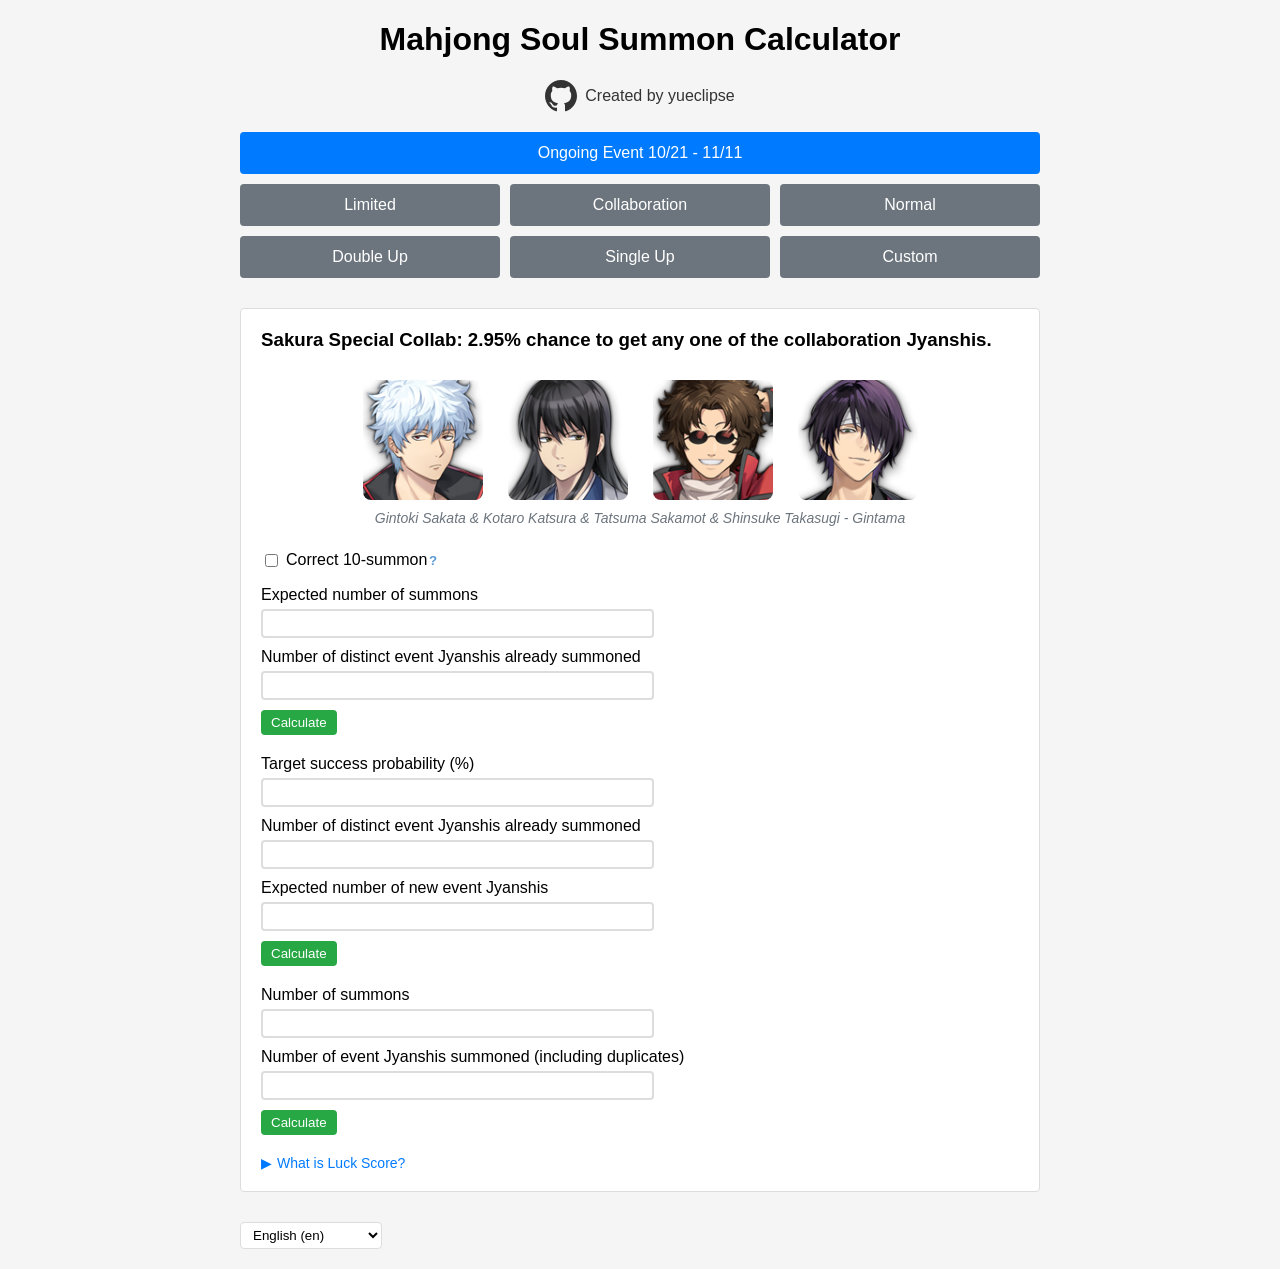
<file: index.html>
<!DOCTYPE html>
<html lang="en">
<head>
    <meta charset="UTF-8">
    <meta name="viewport" content="width=device-width, initial-scale=1.0">
    <meta name="google-site-verification" content="eS2sTvL0IAuFRR-IDkRVOPlxaQmhtZx4slPvna0T9s0" />
    <title>Mahjong Soul Summon Calculator</title>
    <link rel="stylesheet" href="css/styles.css">
    <link rel="icon" type="image/jpg" href="images/favicon.jpg">
</head>
<body>
    <h1 data-translate="Mahjong Soul Summon Calculator">Mahjong Soul Summon Calculator</h1>

    <a href="https://github.com/yueclipse/MahjongSoulSummonCalculator" target="_blank" class="github-link">
        <svg class="github-icon" viewBox="0 0 24 24" fill="#333">
            <path d="M12 0c-6.626 0-12 5.373-12 12 0 5.302 3.438 9.8 8.207 11.387.599.111.793-.261.793-.577v-2.234c-3.338.726-4.033-1.416-4.033-1.416-.546-1.387-1.333-1.756-1.333-1.756-1.089-.745.083-.729.083-.729 1.205.084 1.839 1.237 1.839 1.237 1.07 1.834 2.807 1.304 3.492.997.107-.775.418-1.305.762-1.604-2.665-.305-5.467-1.334-5.467-5.931 0-1.311.469-2.381 1.236-3.221-.124-.303-.535-1.524.117-3.176 0 0 1.008-.322 3.301 1.23.957-.266 1.983-.399 3.003-.404 1.02.005 2.047.138 3.006.404 2.291-1.552 3.297-1.23 3.297-1.23.653 1.653.242 2.874.118 3.176.77.84 1.235 1.911 1.235 3.221 0 4.609-2.807 5.624-5.479 5.921.43.372.823 1.102.823 2.222v3.293c0 .319.192.694.801.576 4.765-1.589 8.199-6.086 8.199-11.386 0-6.627-5.373-12-12-12z"/>
        </svg>
        <span class="github-text" data-translate="Created by yueclipse">Created by yueclipse</span>
    </a>

    <div class="button-container">
        <button id="event-btn" class="event-button"></button>
        <div class="sub-buttons">
            <button id="limited-btn"class="pool-button" data-translate="Limited">Limited</button>
            <button id="collab-btn" class="pool-button" data-translate="Collaboration">Collaboration</button>
            <button id="normal-btn" class="pool-button" data-translate="Normal">Normal</button>
        </div>
        <div class="sub-buttons">
            <button id="doubleup-btn" class="pool-button" data-translate="Double Up">Double Up</button>
            <button id="singleup-btn" class="pool-button" data-translate="Single Up">Single Up</button>
            <button id="custom-btn" class="pool-button" data-translate="Custom">Custom</button>
        </div>
    </div>

    <div id="event-content" class="content">
        <div class="pool-section">
            <h3 id="event-title"></h3>
            
            <div id="event-character-display" class="character-display"></div>

            <div id="event-correct-10-summon-section" class="checkbox-group"></div>

            <div class="calc-group">
                <label for="n-event" data-translate="Expected number of summons">Expected number of summons</label>
                <input type="number" id="n-event" inputmode="numeric">
                <span id="n-event-error" class="error-text"></span>
                <label for="s-event" id="s-event-label" data-translate="Number of distinct event Jyanshis already summoned">Number of distinct event Jyanshis already summoned</label>
                <input type="number" id="s-event" inputmode="numeric">
                <span id="s-event-error" class="error-text"></span>
                <button onclick="calculateEventSuccessProbability()" data-translate="Calculate">Calculate</button>
                <div id="output-event-success" class="output"></div>
            </div>

            <div class="calc-group">
                <label for="n-event-target" data-translate="Target success probability (%)">Target success probability (%)</label>
                <input type="number" id="n-event-target" inputmode="decimal">
                <span id="n-event-target-error" class="error-text"></span>
                <label for="s-event-target" id="s-event-target-label" data-translate="Number of distinct event Jyanshis already summoned">Number of distinct event Jyanshis already summoned</label>
                <input type="number" id="s-event-target" inputmode="numeric">
                <span id="s-event-target-error" class="error-text"></span>
                <label for="target-s-event-target" id="target-s-event-target-label" data-translate="Expected number of new event Jyanshis">Expected number of new event Jyanshis</label>
                <input type="number" id="target-s-event-target" inputmode="numeric">
                <span id="target-s-event-target-error" class="error-text"></span>
                <button onclick="calculateEventSummonNum()" data-translate="Calculate">Calculate</button>
                <div id="output-event-target" class="output"></div>
            </div>
            
            <div class="calc-group">
                <label for="n-event-score" data-translate="Number of summons">Number of summons</label>
                <input type="number" id="n-event-score" inputmode="numeric">
                <span id="n-event-score-error" class="error-text"></span>
                <label for="k-event-score" data-translate="Number of event Jyanshis summoned (including duplicates)">Number of event Jyanshis summoned (including duplicates)</label>
                <input type="number" id="k-event-score" inputmode="numeric">
                <span id="k-event-score-error" class="error-text"></span>
                <button onclick="calculateLuckScore('event', config.pools.event.probability)" data-translate="Calculate">Calculate</button>
                <div id="output-event-score" class="output"></div>
            </div>

            <div id="event-score-explanation-section" class="explanation-section"></div>
        </div>
    </div>

    <div id="limited-content" class="content">
        <div class="pool-section">
            <h3 data-translate="Limited Pool: 1% chance to get the limited Jyanshi.">Limited Pool: 1% chance to get the limited Jyanshi.</h3>
            
            <div id="limited-character-display" class="character-display"></div>

            <div id="limited-correct-10-summon-section" class="checkbox-group"></div>

            <div class="calc-group">
                <label for="n-limited" data-translate="Expected number of summons">Expected number of summons</label>
                <input type="number" id="n-limited" inputmode="numeric">
                <span id="n-limited-error" class="error-text"></span>
                <button onclick="calculateLimitedSuccessProbability()" data-translate="Calculate">Calculate</button>
                <div id="output-limited-success" class="output"></div>
            </div>
            
            <div class="calc-group">
                <label for="n-limited-target" data-translate="Target success probability (%)">Target success probability (%)</label>
                <input type="number" id="n-limited-target" inputmode="decimal">
                <span id="n-limited-target-error" class="error-text"></span>
                <button onclick="calculateLimitedSummonNum()" data-translate="Calculate">Calculate</button>
                <div id="output-limited-target" class="output"></div>
            </div>

            <div class="calc-group">
                <label for="n-limited-score" data-translate="Number of summons">Number of summons</label>
                <input type="number" id="n-limited-score" inputmode="numeric">
                <span id="n-limited-score-error" class="error-text"></span>
                <label for="k-limited-score" data-translate="Number of limited Jyanshis summoned">Number of limited Jyanshis summoned</label>
                <input type="number" id="k-limited-score" inputmode="numeric">
                <span id="k-limited-score-error" class="error-text"></span>
                <button onclick="calculateLuckScore('limited', config.pools.limited.probability)" data-translate="Calculate">Calculate</button>
                <div id="output-limited-score" class="output"></div>
            </div>

            <div id="limited-score-explanation-section" class="explanation-section"></div>
        </div>
    </div>

    <div id="collab-content" class="content">
        <div class="pool-section">
            <h3 data-translate="Collaboration Pool: 2.95% chance to get any one of four collaboration Jyanshis.">Collaboration Pool: 2.95% chance to get any one of four collaboration Jyanshis.</h3>
            
            <div id="collab-character-display" class="character-display"></div>

            <div id="collab-correct-10-summon-section" class="checkbox-group"></div>

            <div class="calc-group">
                <label for="n-collab" data-translate="Expected number of summons">Expected number of summons</label>
                <input type="number" id="n-collab" inputmode="numeric">
                <span id="n-collab-error" class="error-text"></span>
                <label for="s-collab" data-translate="Number of distinct collaboration Jyanshis already summoned">Number of distinct collaboration Jyanshis already summoned</label>
                <input type="number" id="s-collab" inputmode="numeric">
                <span id="s-collab-error" class="error-text"></span>
                <button onclick="calculateCollabSuccessProbability()" data-translate="Calculate">Calculate</button>
                <div id="output-collab-success" class="output"></div>
            </div>
            
            <div class="calc-group">
                <label for="n-collab-target" data-translate="Target success probability (%)">Target success probability (%)</label>
                <input type="number" id="n-collab-target" inputmode="decimal">
                <span id="n-collab-target-error" class="error-text"></span>
                <label for="s-collab-target" data-translate="Number of distinct collaboration Jyanshis already summoned">Number of distinct collaboration Jyanshis already summoned</label>
                <input type="number" id="s-collab-target" inputmode="numeric">
                <span id="s-collab-target-error" class="error-text"></span>
                <label for="target-s-collab-target" data-translate="Expected number of new collaboration Jyanshis">Expected number of new collaboration Jyanshis</label>
                <input type="number" id="target-s-collab-target" inputmode="numeric">
                <span id="target-s-collab-target-error" class="error-text"></span>
                <button onclick="calculateCollabSummonNum()" data-translate="Calculate">Calculate</button>
                <div id="output-collab-target" class="output"></div>
            </div>

            <div class="calc-group">
                <label for="n-collab-score" data-translate="Number of summons">Number of summons</label>
                <input type="number" id="n-collab-score" inputmode="numeric">
                <span id="n-collab-score-error" class="error-text"></span>
                <label for="k-collab-score" data-translate="Number of collaboration Jyanshis summoned (including duplicates)">Number of collaboration Jyanshis summoned (including duplicates)</label>
                <input type="number" id="k-collab-score" inputmode="numeric">
                <span id="k-collab-score-error" class="error-text"></span>
                <button onclick="calculateLuckScore('collab', config.pools.collab.probability)" data-translate="Calculate">Calculate</button>
                <div id="output-collab-score" class="output"></div>
            </div>

            <div id="collab-score-explanation-section" class="explanation-section"></div>
        </div>
    </div>

    <div id="doubleup-content" class="content">
        <div class="pool-section">
            <h3 data-translate="Double Rate-Up Pool: 2.95% chance to get any one of two rate-up Jyanshis.">Double Rate-Up Pool: 2.95% chance to get any one of two rate-up Jyanshis.</h3>
            
            <div id="doubleup-character-display" class="character-display"></div>

            <div id="doubleup-correct-10-summon-section" class="checkbox-group"></div>

            <div class="calc-group">
                <label for="n-doubleup" data-translate="Expected number of summons">Expected number of summons</label>
                <input type="number" id="n-doubleup" inputmode="numeric">
                <span id="n-doubleup-error" class="error-text"></span>
                <label for="s-doubleup" data-translate="Number of distinct rate-up Jyanshis already summoned">Number of distinct rate-up Jyanshis already summoned</label>
                <input type="number" id="s-doubleup" inputmode="numeric">
                <span id="s-doubleup-error" class="error-text"></span>
                <button onclick="calculateDoubleUpSuccessProbability()" data-translate="Calculate">Calculate</button>
                <div id="output-doubleup-success" class="output"></div>
            </div>
            
            <div class="calc-group">
                <label for="n-doubleup-target" data-translate="Target success probability (%)">Target success probability (%)</label>
                <input type="number" id="n-doubleup-target" inputmode="decimal">
                <span id="n-doubleup-target-error" class="error-text"></span>
                <label for="s-doubleup-target" data-translate="Number of distinct rate-up Jyanshis already summoned">Number of distinct rate-up Jyanshis already summoned</label>
                <input type="number" id="s-doubleup-target" inputmode="numeric">
                <span id="s-doubleup-target-error" class="error-text"></span>
                <label for="target-s-doubleup-target" data-translate="Expected number of new rate-up Jyanshis">Expected number of new rate-up Jyanshis</label>
                <input type="number" id="target-s-doubleup-target" inputmode="numeric">
                <span id="target-s-doubleup-target-error" class="error-text"></span>
                <button onclick="calculateDoubleUpSummonNum()" data-translate="Calculate">Calculate</button>
                <div id="output-doubleup-target" class="output"></div>
            </div>

            <div class="calc-group">
                <label for="n-doubleup-score" data-translate="Number of summons">Number of summons</label>
                <input type="number" id="n-doubleup-score" inputmode="numeric">
                <span id="n-doubleup-score-error" class="error-text"></span>
                <label for="k-doubleup-score" data-translate="Number of rate-up Jyanshis summoned (including duplicates)">Number of rate-up Jyanshis summoned (including duplicates)</label>
                <input type="number" id="k-doubleup-score" inputmode="numeric">
                <span id="k-doubleup-score-error" class="error-text"></span>
                <button onclick="calculateLuckScore('doubleup', config.pools.doubleup.probability)" data-translate="Calculate">Calculate</button>
                <div id="output-doubleup-score" class="output"></div>
            </div>

            <div id="doubleup-score-explanation-section" class="explanation-section"></div>
        </div>
    </div>

    <div id="singleup-content" class="content">
        <div class="pool-section">
            <h3 data-translate="Single Rate-Up Pool: 2.95% chance to get the rate-up Jyanshi.">Single Rate-Up Pool: 2.95% chance to get the rate-up Jyanshi.</h3>
            
            <div id="singleup-character-display" class="character-display"></div>

            <div id="singleup-correct-10-summon-section" class="checkbox-group"></div>

            <div class="calc-group">
                <label for="n-singleup" data-translate="Expected number of summons">Expected number of summons</label>
                <input type="number" id="n-singleup" inputmode="numeric">
                <span id="n-singleup-error" class="error-text"></span>
                <button onclick="calculateSingleUpSuccessProbability()" data-translate="Calculate">Calculate</button>
                <div id="output-singleup-success" class="output"></div>
            </div>
            
            <div class="calc-group">
                <label for="n-singleup-target" data-translate="Target success probability (%)">Target success probability (%)</label>
                <input type="number" id="n-singleup-target" inputmode="decimal">
                <span id="n-singleup-target-error" class="error-text"></span>
                <button onclick="calculateSingleUpSummonNum()" data-translate="Calculate">Calculate</button>
                <div id="output-singleup-target" class="output"></div>
            </div>

            <div class="calc-group">
                <label for="n-singleup-score" data-translate="Number of summons">Number of summons</label>
                <input type="number" id="n-singleup-score" inputmode="numeric">
                <span id="n-singleup-score-error" class="error-text"></span>
                <label for="k-singleup-score" data-translate="Number of rate-up Jyanshis summoned">Number of rate-up Jyanshis summoned</label>
                <input type="number" id="k-singleup-score" inputmode="numeric">
                <span id="k-singleup-score-error" class="error-text"></span>
                <button onclick="calculateLuckScore('singleup', config.pools.singleup.probability)" data-translate="Calculate">Calculate</button>
                <div id="output-singleup-score" class="output"></div>
            </div>

            <div id="singleup-score-explanation-section" class="explanation-section"></div>
        </div>
    </div>

    <div id="normal-content" class="content">
        <div class="pool-section">
            <h3 data-translate="Normal Pool: 5% chance to get a Jyanshi.">Normal Pool: 5% chance to get a Jyanshi.</h3>
            
            <div id="normal-character-display" class="character-display"></div>

            <div id="normal-correct-10-summon-section" class="checkbox-group"></div>

            <div class="calc-group">
                <label for="n-normal" data-translate="Expected number of summons">Expected number of summons</label>
                <input type="number" id="n-normal" inputmode="numeric">
                <span id="n-normal-error" class="error-text"></span>
                <button onclick="calculateNormalSuccessProbability()" data-translate="Calculate">Calculate</button>
                <div id="output-normal-success" class="output"></div>
            </div>
            
            <div class="calc-group">
                <label for="n-normal-target" data-translate="Target success probability (%)">Target success probability (%)</label>
                <input type="number" id="n-normal-target" inputmode="decimal">
                <span id="n-normal-target-error" class="error-text"></span>
                <button onclick="calculateNormalSummonNum()" data-translate="Calculate">Calculate</button>
                <div id="output-normal-target" class="output"></div>
            </div>

            <div class="calc-group">
                <label for="n-normal-score" data-translate="Number of summons">Number of summons</label>
                <input type="number" id="n-normal-score" inputmode="numeric">
                <span id="n-normal-score-error" class="error-text"></span>
                <label for="k-normal-score" data-translate="Number of Jyanshis summoned (including duplicates)">Number of Jyanshis summoned (including duplicates)</label>
                <input type="number" id="k-normal-score" inputmode="numeric">
                <span id="k-normal-score-error" class="error-text"></span>
                <button onclick="calculateLuckScore('normal', config.pools.normal.probability)" data-translate="Calculate">Calculate</button>
                <div id="output-normal-score" class="output"></div>
            </div>

            <div id="normal-score-explanation-section" class="explanation-section"></div>
        </div>
    </div>

    <div id="custom-content" class="content">
        <div class="pool-section">
            <h3 data-translate="Custom Pool: For example, 7.35% chance to get any one of four rate-up decorations. Put 7.35 in probability and 4 in pool size.">
                Custom Pool: For example, 7.35% chance to get any one of four rate-up decorations. Put 7.35 in probability and 4 in pool size.
            </h3>
            
            <div class="calc-group">
                <label for="p-custom" data-translate="Probability (%)">Probability (%)</label>
                <input type="number" step="0.1" id="p-custom" inputmode="decimal">
                <span id="p-custom-error" class="error-text"></span>
                <label for="m-custom" data-translate="Pool Size">Pool Size</label>
                <input type="number" id="m-custom" inputmode="numeric">
                <span id="m-custom-error" class="error-text"></span>
            </div>

            <div class="calc-group">
                <label for="n-custom" data-translate="Expected number of draws">Expected number of draws</label>
                <input type="number" id="n-custom" inputmode="numeric">
                <span id="n-custom-error" class="error-text"></span>
                <label for="s-custom" data-translate="Number of distinct prizes already pulled (Ignore if Pool Size is 1)">Number of distinct prizes already pulled (Ignore if Pool Size is 1)</label>
                <input type="number" id="s-custom" inputmode="numeric">
                <span id="s-custom-error" class="error-text"></span>
                <button onclick="calculateCustomSuccessProbability()" data-translate="Calculate">Calculate</button>
                <div id="output-custom-success" class="output"></div>
            </div>
            
            <div class="calc-group">
                <label for="n-custom-target" data-translate="Target success probability (%)">Target success probability (%)</label>
                <input type="number" id="n-custom-target" inputmode="decimal">
                <span id="n-custom-target-error" class="error-text"></span>
                <label for="s-custom-target" data-translate="Number of distinct prizes already pulled (Ignore if Pool Size is 1)">Number of distinct prizes already pulled (Ignore if Pool Size is 1)</label>
                <input type="number" id="s-custom-target" inputmode="numeric">
                <span id="s-custom-target-error" class="error-text"></span>
                <label for="target-s-custom-target" data-translate="Expected number of new prizes (Ignore if Pool Size is 1)">Expected number of new prizes (Ignore if Pool Size is 1)</label>
                <input type="number" id="target-s-custom-target" inputmode="numeric">
                <span id="target-s-custom-target-error" class="error-text"></span>
                <button onclick="calculateCustomSummonNum()" data-translate="Calculate">Calculate</button>
                <div id="output-custom-target" class="output"></div>
            </div>

            <div class="calc-group">
                <label for="n-custom-score" data-translate="Number of draws">Number of draws</label>
                <input type="number" id="n-custom-score" inputmode="numeric">
                <span id="n-custom-score-error" class="error-text"></span>
                <label for="k-custom-score" data-translate="Number of prizes pulled (including duplicates)">Number of prizes pulled (including duplicates)</label>
                <input type="number" id="k-custom-score" inputmode="numeric">
                <span id="k-custom-score-error" class="error-text"></span>
                <button onclick="calculateLuckScore('custom', 0)" data-translate="Calculate">Calculate</button>
                <div id="output-custom-score" class="output"></div>
            </div>

            <div id="custom-score-explanation-section" class="explanation-section"></div>
        </div>
    </div>

    <div class="language-selector">
        <select id="language-selector">
            <option value="en">English (en)</option>
            <option value='zh-TW'>繁體中文 (zh-TW)</option>
        </select>
    </div>

    <script src='js/script.js'></script>
    <script src='js/localization.js'></script>
    <script src='js/version.js'></script>
</body>
</html>
</file>
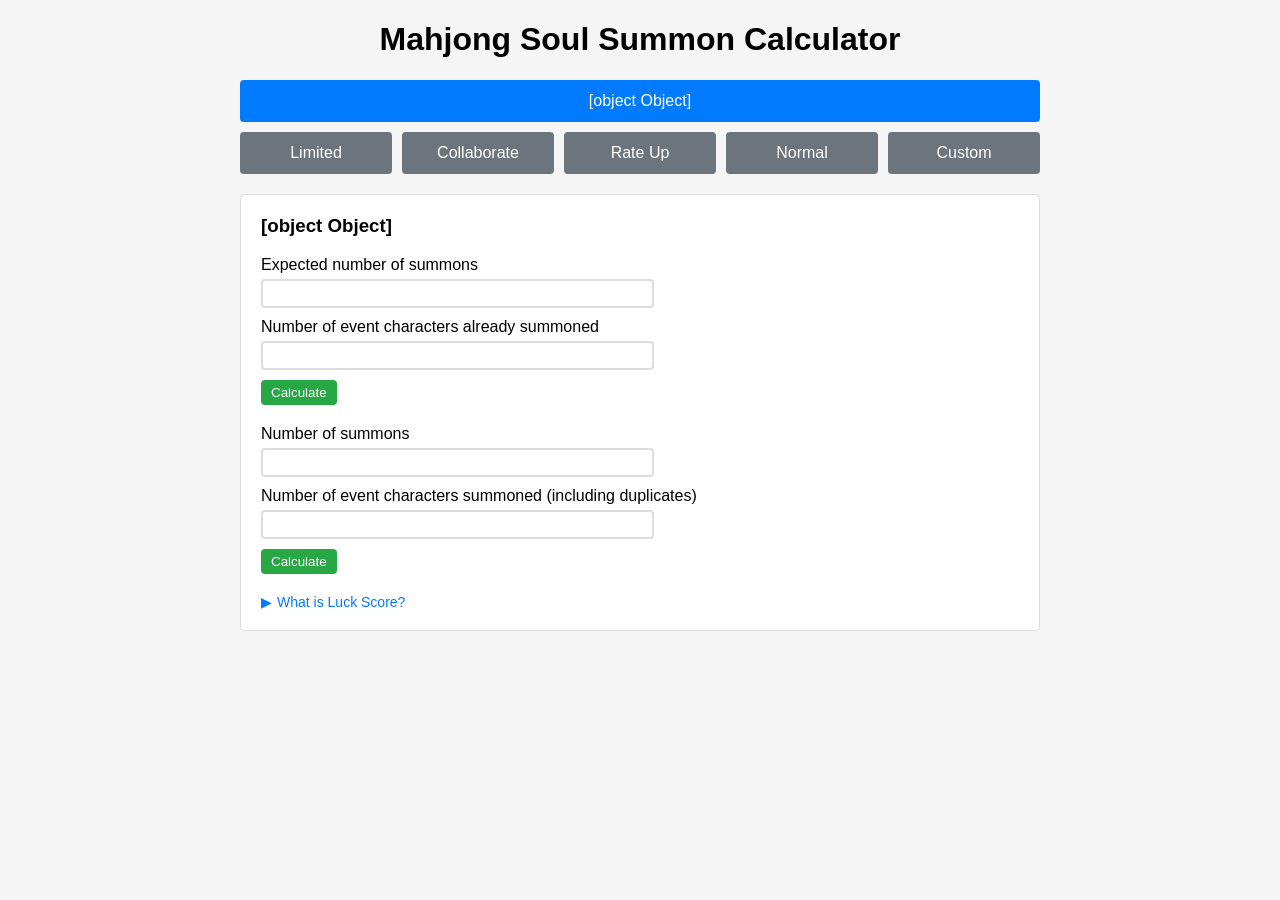
<file: main.html>
<!DOCTYPE html>
<html lang="en">
<head>
    <meta charset="UTF-8">
    <meta name="viewport" content="width=device-width, initial-scale=1.0">
    <title>Mahjong Soul Summon Calculator</title>
    <style>
        body {
            font-family: Arial, sans-serif;
            margin: 20px;
            background: #f5f5f5;
        }
        h1 {
            text-align: center;
        }
        input {
            width: 80px;
        }
        .button-container {
            display: flex;
            flex-direction: column;
            align-items: center;
            margin-bottom: 20px;
        }
        .event-button {
            width: 100%;
            max-width: 800px; /* Adjust based on desired max width for alignment */
            padding: 12px;
            font-size: 16px;
            background-color: #007bff;
            color: white;
            border: none;
            border-radius: 4px;
            cursor: pointer;
            margin-bottom: 10px;
            display: none;
        }
        .event-button:hover {
            background-color: #0056b3;
        }
        .event-button.visible {
            display: block;
        }
        .sub-buttons {
            display: flex;
            justify-content: space-between;
            width: 100%;
            max-width: 800px; /* Match the event button max-width */
            gap: 10px;
        }
        .pool-button {
            flex: 1;
            padding: 12px;
            font-size: 16px;
            background-color: #6c757d;
            color: white;
            border: none;
            border-radius: 4px;
            cursor: pointer;
        }
        .pool-button:hover {
            background-color: #545b62;
        }
        .content {
            display: none;
            max-width: 800px;
            margin: 0 auto;
        }
        .content.active {
            display: block;
        }
        .pool-section {
            background: white;
            margin-bottom: 30px;
            padding: 20px;
            border: 1px solid #ddd;
            border-radius: 4px;
        }
        .pool-section h3 {
            margin-top: 0;
        }
        .calc-group {
            margin-bottom: 20px;
        }
        .calc-group label {
            display: block;
            margin: 10px 0 5px;
        }
        .calc-group input {
            width: 50%;
            display: block;
            border: 2px solid #ddd;
            border-radius: 4px;
            padding: 5px;
        }
        .calc-group input.invalid {
            border-color: #dc3545;
        }
        .error-text {
            color:#dc3545;
            font-size: 12px;
            margin-top: 5px;
            display: none;
        }
        .error-text.visible {
            display: block;
        }
        .calc-group button {
            padding: 5px 10px;
            margin-top: 10px;
            background-color: #28a745;
            color: white;
            border: none;
            border-radius: 4px;
            cursor: pointer;
        }
        .calc-group button:hover {
            background-color: #218838;
        }
        /* Assume outputs will be added dynamically or statically here */
        .output {
            margin-top: 10px;
            font-weight: bold;
        }
        .explanation-section {
            margin-top: 10px;
        }
        .explanation-toggle {
            background: none;
            border: none;
            color: #007bff;
            cursor: pointer;
            font-size: 14px;
            padding: 0;
            text-align: left;
            display: flex;
            align-items: center;
            gap: 5px;
        }
        .explanation-toggle:hover {
            color: #0056b3;
            text-decoration: underline;
        }
        .explanation-content {
            display: none;
            margin-top: 10px;
            padding: 15px;
            background: #f8f9fa;
            border: 1px solid #dee2e6;
            border-radius: 4px;
            font-size: 14px;
            line-height: 1.5;
        }
        .explanation-content.visible {
            display: block;
        }
        .explanation-content ul {
            margin: 10px 0;
            padding-left: 20px;
        }
        .explanation-content li {
            margin-bottom: 5px;
        }
    </style>
</head>
<body>
    <h1>Mahjong Soul Summon Calculator</h1>

    <div class="button-container">
        <button id="event-btn" class="event-button"></button>
        <div class="sub-buttons">
            <button id="limited-btn"class="pool-button">Limited</button>
            <button id="collab-btn" class="pool-button">Collaborate</button>
            <button id="rateup-btn" class="pool-button">Rate Up</button>
            <button id="normal-btn" class="pool-button">Normal</button>
            <button id="custom-btn" class="pool-button">Custom</button>
        </div>
    </div>

    <div id="event-content" class="content">
        <div class="pool-section">
            <h3 id='event-title'>Event Pool</h3>
            
            <div class="calc-group">
                <label for="n-event">Expected number of summons</label>
                <input type="number" id="n-event">
                <span id="n-event-error" class="error-text"></span>
                <label for="s-event" id="s-event-label">Number of event characters already summoned</label>
                <input type="number" id="s-event">
                <span id="s-event-error" class="error-text"></span>
                <button onclick="calculateEventSuccessProbability()">Calculate</button>
                <div id="output-event-success" class="output"></div>
            </div>
            
            <div class="calc-group">
                <label for="n-event-score">Number of summons</label>
                <input type="number" id="n-event-score">
                <span id="n-event-score-error" class="error-text"></span>
                <label for="k-event-score">Number of event characters summoned (including duplicates)</label>
                <input type="number" id="k-event-score">
                <span id="k-event-score-error" class="error-text"></span>
                <button onclick="calculateLuckScore('event', config.pools.event.probability)">Calculate</button>
                <div id="output-event-score" class="output"></div>
            </div>

            <div id="event-score-explanation-section" class="explanation-section"></div>
        </div>
    </div>

    <div id="limited-content" class="content">
        <div class="pool-section">
            <h3>Limited Pool: 1% chance to get the limited character.</h3>
            
            <div class="calc-group">
                <label for="n-limited">Expected number of summons</label>
                <input type="number" id="n-limited">
                <span id="n-limited-error" class="error-text"></span>
                <button onclick="calculateLimitedSuccessProbability()">Calculate</button>
                <div id="output-limited-success" class="output"></div>
            </div>
            
            <div class="calc-group">
                <label for="n-limited-score">Number of summons</label>
                <input type="number" id="n-limited-score">
                <span id="n-limited-score-error" class="error-text"></span>
                <label for="k-limited-score">Number of limited characters summoned</label>
                <input type="number" id="k-limited-score">
                <span id="k-limited-score-error" class="error-text"></span>
                <button onclick="calculateLuckScore('limited', config.pools.limited.probability)">Calculate</button>
                <div id="output-limited-score" class="output"></div>
            </div>

            <div id="limited-score-explanation-section" class="explanation-section"></div>
        </div>
    </div>

    <div id="collab-content" class="content">
        <div class="pool-section">
            <h3>Collaborate Pool: 2.95% chance to get any one of four collaborate characters.</h3>
            
            <div class="calc-group">
                <label for="n-collab">Expected number of summons</label>
                <input type="number" id="n-collab">
                <span id="n-collab-error" class="error-text"></span>
                <label for="s-collab">Number of collaborate characters already summoned</label>
                <input type="number" id="s-collab">
                <span id="s-collab-error" class="error-text"></span>
                <button onclick="calculateCollabSuccessProbability()">Calculate</button>
                <div id="output-collab-success" class="output"></div>
            </div>
            
            <div class="calc-group">
                <label for="n-collab-score">Number of summons</label>
                <input type="number" id="n-collab-score">
                <span id="n-collab-score-error" class="error-text"></span>
                <label for="k-collab-score">Number of collaborate characters summoned (including duplicates)</label>
                <input type="number" id="k-collab-score">
                <span id="k-collab-score-error" class="error-text"></span>
                <button onclick="calculateLuckScore('collab', config.pools.collab.probability)">Calculate</button>
                <div id="output-collab-score" class="output"></div>
            </div>

            <div id="collab-score-explanation-section" class="explanation-section"></div>
        </div>
    </div>

    <div id="rateup-content" class="content">
        <div class="pool-section">
            <h3>Rate Up Pool: 2.95% chance to get any one of two rate-up characters.</h3>
            
            <div class="calc-group">
                <label for="n-rateup">Expected number of summons</label>
                <input type="number" id="n-rateup">
                <span id="n-rateup-error" class="error-text"></span>
                <label for="s-rateup">Number of rate-up characters already summoned</label>
                <input type="number" id="s-rateup">
                <span id="s-rateup-error" class="error-text"></span>
                <button onclick="calculateRateupSuccessProbability()">Calculate</button>
                <div id="output-rateup-success" class="output"></div>
            </div>
            
            <div class="calc-group">
                <label for="n-rateup-score">Number of summons</label>
                <input type="number" id="n-rateup-score">
                <span id="n-rateup-score-error" class="error-text"></span>
                <label for="k-rateup-score">Number of rate-up characters summoned (including duplicates)</label>
                <input type="number" id="k-rateup-score">
                <span id="k-rateup-score-error" class="error-text"></span>
                <button onclick="calculateLuckScore('rateup', config.pools.rateup.probability)">Calculate</button>
                <div id="output-rateup-score" class="output"></div>
            </div>

            <div id="rateup-score-explanation-section" class="explanation-section"></div>
        </div>
    </div>

    <div id="normal-content" class="content">
        <div class="pool-section">
            <h3>Normal Pool: 5% chance to get a character.</h3>
            
            <div class="calc-group">
                <label for="n-normal">Expected number of summons</label>
                <input type="number" id="n-normal">
                <span id="n-normal-error" class="error-text"></span>
                <button onclick="calculateNormalSuccessProbability()">Calculate</button>
                <div id="output-normal-success" class="output"></div>
            </div>
            
            <div class="calc-group">
                <label for="n-normal-score">Number of summons</label>
                <input type="number" id="n-normal-score">
                <span id="n-normal-score-error" class="error-text"></span>
                <label for="k-normal-score">Number of characters summoned (including duplicates)</label>
                <input type="number" id="k-normal-score">
                <span id="k-normal-score-error" class="error-text"></span>
                <button onclick="calculateLuckScore('normal', config.pools.normal.probability)">Calculate</button>
                <div id="output-normal-score" class="output"></div>
            </div>

            <div id="normal-score-explanation-section" class="explanation-section"></div>
        </div>
    </div>

    <div id="custom-content" class="content">
        <div class="pool-section">
            <h3>Custom Pool: For example, 7.35% chance to get any one of four rate-up decorations. Put 7.35 in probability and 4 in pool size.</h3>
            
            <div class="calc-group">
                <label for="p-custom">Probability (%)</label>
                <input type="number" step="0.1" id="p-custom">
                <span id="p-custom-error" class="error-text"></span>
                <label for="m-custom">Pool Size</label>
                <input type="number" id="m-custom">
                <span id="m-custom-error" class="error-text"></span>
            </div>

            <div class="calc-group">
                <label for="n-custom">Expected number of draws</label>
                <input type="number" id="n-custom">
                <span id="n-custom-error" class="error-text"></span>
                <label for="s-custom">Number of prizes already pulled (Ignore if Pool Size is 1)</label>
                <input type="number" id="s-custom">
                <span id="s-custom-error" class="error-text"></span>
                <button onclick="calculateCustomSuccessProbability()">Calculate</button>
                <div id="output-custom-success" class="output"></div>
            </div>
            
            <div class="calc-group">
                <label for="n-custom-score">Number of draws</label>
                <input type="number" id="n-custom-score">
                <span id="n-custom-score-error" class="error-text"></span>
                <label for="k-custom-score">Number of prizes pulled (including duplicates)</label>
                <input type="number" id="k-custom-score">
                <span id="k-custom-score-error" class="error-text"></span>
                <button onclick="calculateLuckScore('custom', 0)">Calculate</button>
                <div id="output-custom-score" class="output"></div>
            </div>

            <div id="custom-score-explanation-section" class="explanation-section"></div>
        </div>
    </div>

    <script src='script.js'></script>
</body>
</html>
</file>
<file: css/styles.css>
body {
    font-family: Arial, sans-serif;
    margin: 20px;
    background: #f5f5f5;
}
h1 {
    text-align: center;
}
input {
    width: 80px;
}
.github-link {
    display: flex;
    justify-content: center;
    align-items: center;
    margin-bottom: 20px;
    text-decoration: none;
    color: #333;
    transition: all 0.3s ease;
}
.github-link:hover {
    color: #0366d6;
}
.github-icon {
    width: 32px;
    height: 32px;
    margin-right: 8px;
    transition: all 0.3s ease;
}
.github-link:hover .github-icon {
    fill: #0366d6;
}
.github-text {
    font-size: 16px;
    font-weight: 500;
}
.button-container {
    display: flex;
    flex-direction: column;
    align-items: center;
    margin-bottom: 20px;
}
.event-button {
    width: 100%;
    max-width: 800px; /* Adjust based on desired max width for alignment */
    padding: 12px;
    font-size: 16px;
    background-color: #007bff;
    color: white;
    border: none;
    border-radius: 4px;
    cursor: pointer;
    margin-bottom: 10px;
    display: none;
}
.event-button:hover {
    background-color: #0056b3;
}
.event-button.visible {
    display: block;
}
.sub-buttons {
    display: flex;
    justify-content: space-between;
    width: 100%;
    max-width: 800px; /* Match the event button max-width */
    gap: 10px;
    margin-bottom: 10px;
}
.pool-button {
    flex: 1;
    padding: 12px;
    font-size: 16px;
    background-color: #6c757d;
    color: white;
    border: none;
    border-radius: 4px;
    cursor: pointer;
}
.pool-button:hover {
    background-color: #545b62;
}
.content {
    display: none;
    max-width: 800px;
    margin: 0 auto;
}
.content.active {
    display: block;
}
.pool-section {
    background: white;
    margin-bottom: 30px;
    padding: 20px;
    border: 1px solid #ddd;
    border-radius: 4px;
}
.pool-section h3 {
    margin-top: 0;
}
.character-display {
    display: flex;
    justify-content: center;
    align-items: center;
    gap: 10px 25px;
    padding: 10px;
    border-radius: 8px;
    flex-wrap: wrap;
}
.character-portrait {
    width: 120px;
    height: 120px;
    object-fit: cover;
    border-radius: 8px;
    transition: transform 0.3s ease, box-shadow 0.3s ease;
}
.character-description {
    width: 100%;
    font-size: 14px;
    font-weight: 500;
    color: #6c757d;
    font-style: italic;
    text-align: center;
}
.character-description a {
    color: #6c757d;
}
.character-description a:hover {
    color: #007bff;
}
@media (max-width: 600px) {
    .character-portrait {
        width: 80px;
        height: 80px;
    }

    .character-description {
        font-size: 12px;
    }
}
.calc-group {
    margin-bottom: 20px;
}
.calc-group label {
    display: block;
    margin: 10px 0 5px;
}
.calc-group input {
    width: 50%;
    display: block;
    border: 2px solid #ddd;
    border-radius: 4px;
    padding: 5px;
}
@media (max-width: 600px) {
    .calc-group input {
        font-size: 16px; /*prevent mobile zoom*/
    }
}
.calc-group input.invalid {
    border-color: #dc3545;
}
.error-text {
    color:#dc3545;
    font-size: 13px;
    margin-top: 5px;
    display: none;
}
.error-text.visible {
    display: block;
}
.calc-group button {
    padding: 5px 10px;
    margin-top: 10px;
    background-color: #28a745;
    color: white;
    border: none;
    border-radius: 4px;
    cursor: pointer;
}
.calc-group button:hover {
    background-color: #218838;
}
/* Assume outputs will be added dynamically or statically here */
.output {
    margin-top: 10px;
    font-weight: bold;
}
.explanation-section {
    margin-top: 10px;
}
.explanation-toggle {
    background: none;
    border: none;
    color: #007bff;
    cursor: pointer;
    font-size: 14px;
    padding: 0;
    text-align: left;
    display: flex;
    align-items: center;
    gap: 5px;
}
.explanation-toggle:hover {
    color: #0056b3;
    text-decoration: underline;
}
.explanation-content {
    display: none;
    margin-top: 10px;
    padding: 15px;
    background: #f8f9fa;
    border: 1px solid #dee2e6;
    border-radius: 4px;
    font-size: 14px;
    line-height: 1.5;
}
.explanation-content.visible {
    display: block;
}
.explanation-content ul {
    margin: 10px 0;
    padding-left: 20px;
}
.explanation-content li {
    margin-bottom: 5px;
}
.language-selector {
    display: block;
    max-width: 800px;
    margin: 0 auto;
}
.language-selector select {
    padding: 4px 8px;
    border: 1px solid #ddd;
    border-radius: 4px;
    background: white;
}
.checkbox-group {
    margin: 15px 0;
}
.checkbox-label {
    display: inline-flex;
    align-items: center;
    gap: 5px;
    cursor: pointer;
}
.checkbox-label input[type="checkbox"] {
    cursor: pointer;
    width: 13px;
    height: 13px;
}
.tooltip-icon {
    position: relative;
    display: inline-block;
    color: #5b9bd5;
    font-weight: bold;
    cursor: help;
    user-select: none;
}
.tooltip-icon::after {
    content: attr(data-tooltip-text);
    position: absolute;
    bottom: 130%;
    left: 50%;
    transform: translateX(-50%);
    background-color: #333;
    color: #fff;
    padding: 8px 12px;
    border-radius: 6px;
    font-size: 14px;
    white-space: normal;
    width: max-content;
    max-width: 500px;
    opacity: 0;
    visibility: hidden;
    transition: opacity 0.2s, visibility 0.2s;
    pointer-events: none;
    z-index: 1000;
}
.tooltip-icon:hover::after {
    opacity: 0.8;
    visibility: visible;
}
sup.tooltip-icon {
    position: relative;
    left: -0.25em;
}
@media (max-width: 600px) {
    .tooltip-icon::after {
        position: fixed;
        bottom: 20px;
        margin: 0;
        max-width: 85%;
        text-align: center;
    }
    sup.tooltip-icon {
        /*Invisible padding for larger hover area*/
        padding: 12px;
        margin: -12px;
    }
}
</file>
